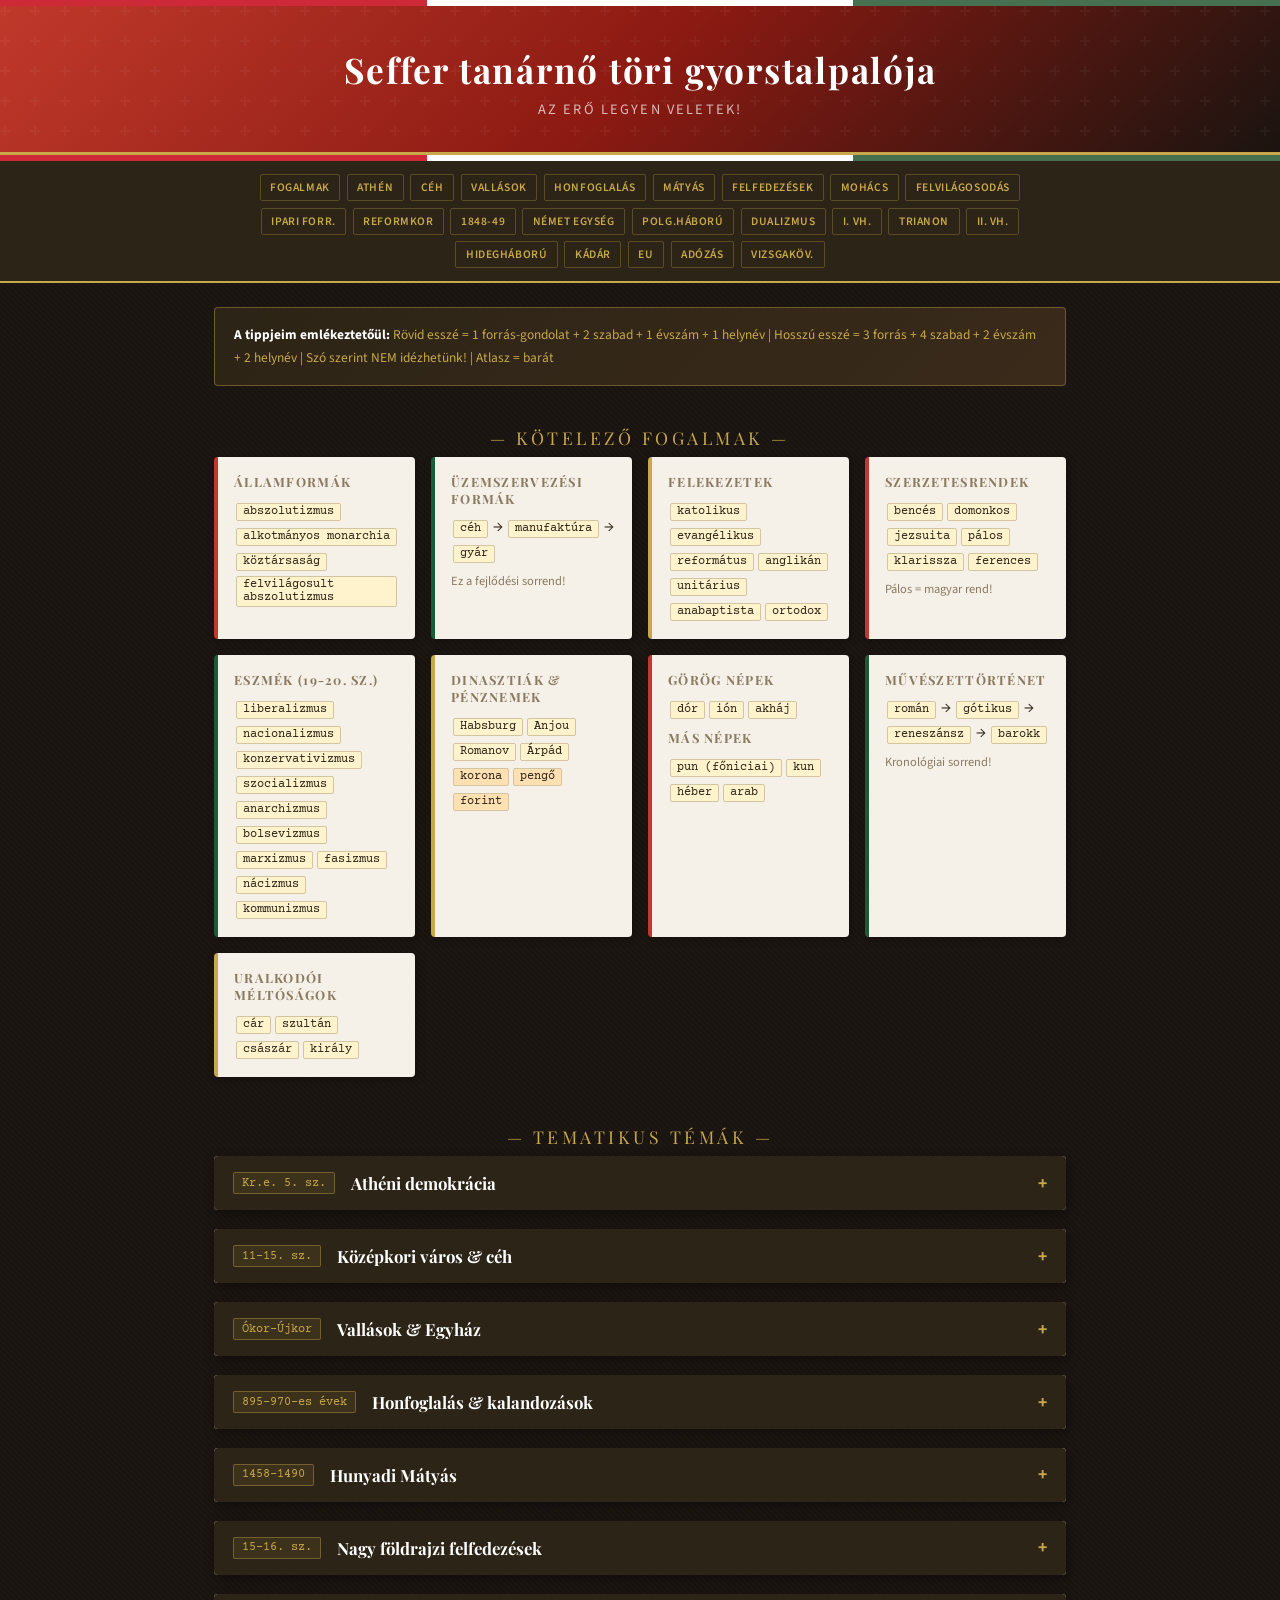
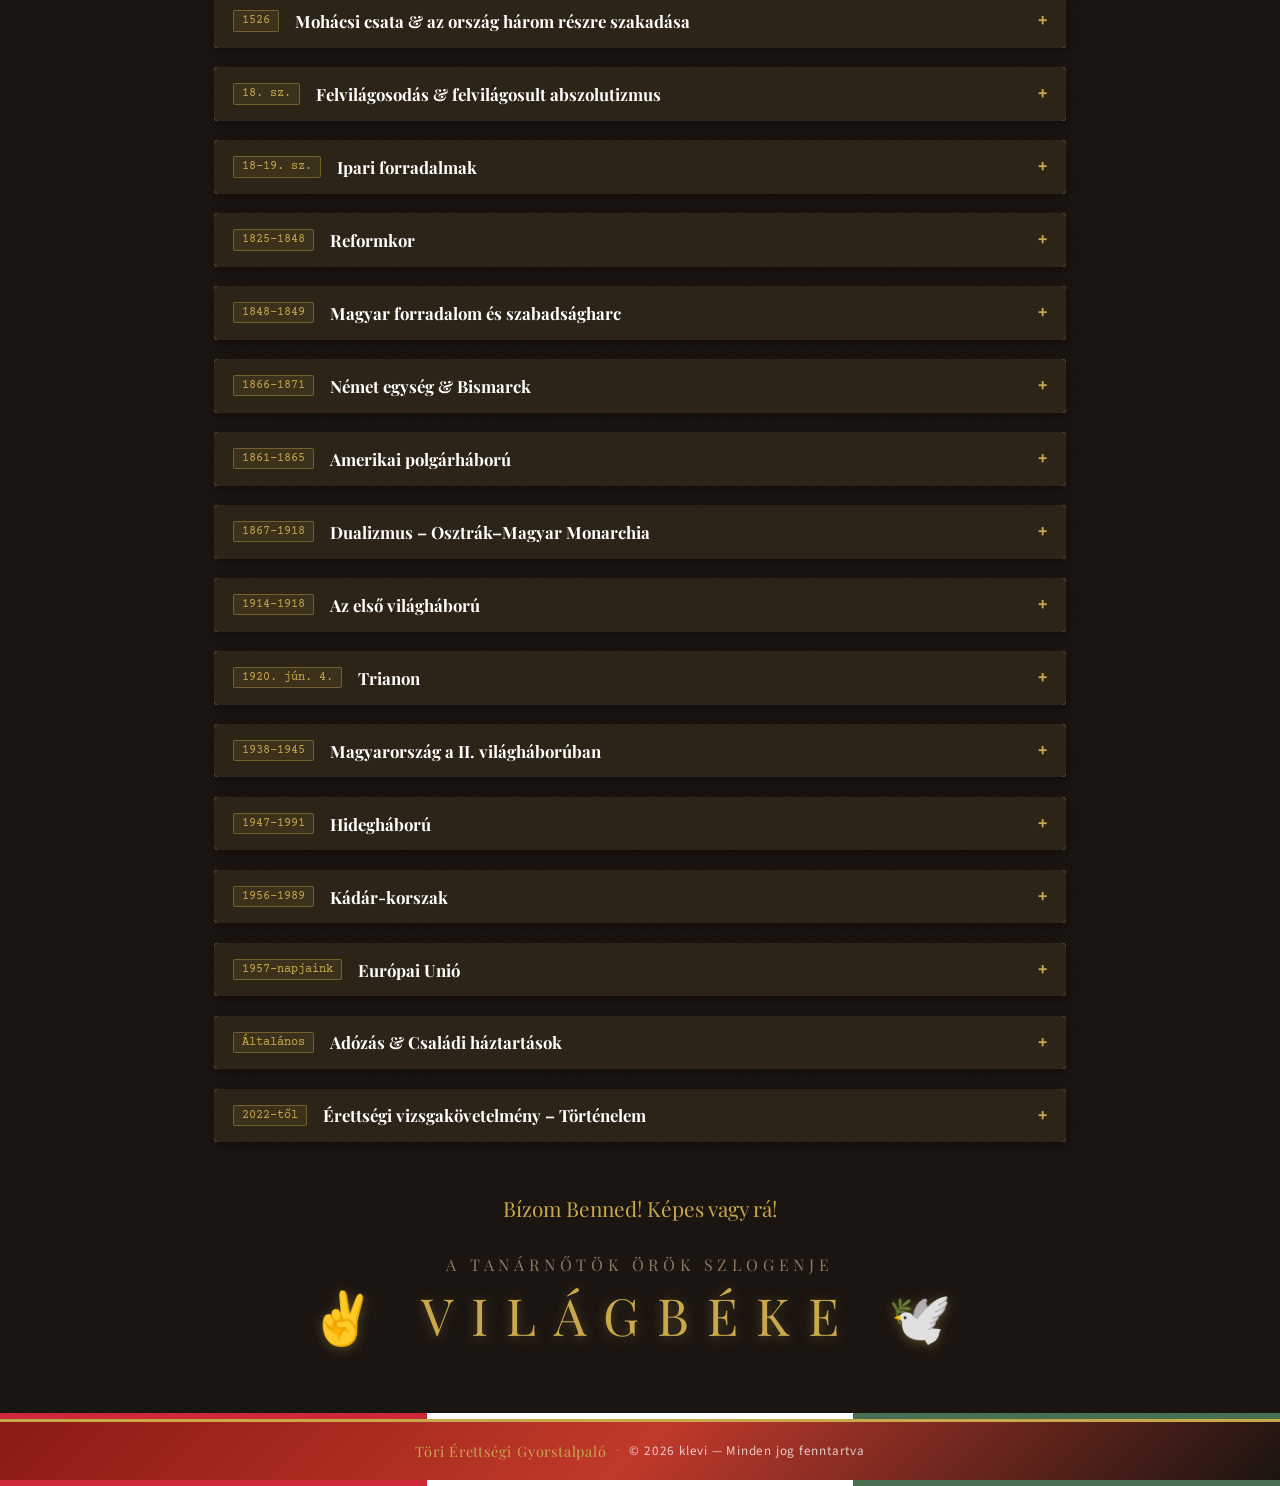
<file: index.html>
<!DOCTYPE html>
<html lang="hu">
<head>
<meta charset="UTF-8">
<meta name="viewport" content="width=device-width, initial-scale=1.0">
<meta name="robots" content="noindex">
<meta property="og:title" content="Seffer tanárnő töri gyorstalpalója">
<meta property="og:description" content="Történelem érettségi gyorstalpaló – kvízekkel, kulcsfogalmakkal és tematikus összefoglalókkal.">
<meta property="og:image" content="https://torivizsga.vercel.app/og-image.png">
<meta property="og:image:width" content="1200">
<meta property="og:image:height" content="630">
<meta property="og:image:type" content="image/png">
<meta property="og:type" content="website">
<meta name="twitter:card" content="summary_large_image">
<meta name="twitter:image" content="https://torivizsga.vercel.app/og-image.png">
<link rel="stylesheet" href="css/style.css">
<title>Seffer tanárnő gyorstalpalója</title>
</head>
<body>

<div class="flag-strip"><div class="flag-r"></div><div class="flag-w"></div><div class="flag-g"></div></div>
<div class="header">
  <h1>Seffer tanárnő töri gyorstalpalója</h1>
  <p class="subtitle">Az erő legyen veletek!</p>
</div>
<div class="flag-strip"><div class="flag-r"></div><div class="flag-w"></div><div class="flag-g"></div></div>

<nav class="nav">
  <div class="nav-inner">
    <a href="#fogalmak">Fogalmak</a>
    <a href="#athén">Athén</a>
    <a href="#cehs">Céh</a>
    <a href="#vallasok">Vallások</a>
    <a href="#honfoglalas">Honfoglalás</a>
    <a href="#matyas">Mátyás</a>
    <a href="#felfedezes">Felfedezések</a>
    <a href="#mohacs">Mohács</a>
    <a href="#felvilagosodas">Felvilágosodás</a>
    <a href="#ipari">Ipari forr.</a>
    <a href="#reformkor">Reformkor</a>
    <a href="#1848">1848-49</a>
    <a href="#nemetegyseg">Német egység</a>
    <a href="#polgarhab">Polg.háború</a>
    <a href="#dualizmus">Dualizmus</a>
    <a href="#ww1">I. vh.</a>
    <a href="#trianon">Trianon</a>
    <a href="#ww2">II. vh.</a>
    <a href="#hideghaboru">Hidegháború</a>
    <a href="#kadar">Kádár</a>
    <a href="#eu">EU</a>
    <a href="#adozas">Adózás</a>
    <a href="#vizsgainfo">Vizsgaköv.</a>
  </div>
</nav>

<div class="container">

  <div class="tip-box">
    <strong>A tippjeim emlékeztetőül:</strong> Rövid esszé = 1 forrás-gondolat + 2 szabad + 1 évszám + 1 helynév | Hosszú esszé = 3 forrás + 4 szabad + 2 évszám + 2 helynév | Szó szerint NEM idézhetünk! | Atlasz = barát
  </div>

  <!-- ========== FOGALMAK PANEL ========== -->
  <div id="fogalmak" class="section-divider">— KÖTELEZŐ FOGALMAK —</div>
  <div class="concepts-grid">

    <div class="concept-card">
      <h4>Államformák</h4>
      <span class="tag">abszolutizmus</span>
      <span class="tag">alkotmányos monarchia</span>
      <span class="tag">köztársaság</span>
      <span class="tag">felvilágosult abszolutizmus</span>
    </div>

    <div class="concept-card green">
      <h4>Üzemszervezési formák</h4>
      <span class="tag">céh</span> → <span class="tag">manufaktúra</span> → <span class="tag">gyár</span>
      <p style="font-size:0.78rem;margin-top:0.4rem;color:var(--muted)">Ez a fejlődési sorrend!</p>
    </div>

    <div class="concept-card gold">
      <h4>Felekezetek</h4>
      <span class="tag">katolikus</span><span class="tag">evangélikus</span><span class="tag">református</span><span class="tag">anglikán</span><span class="tag">unitárius</span><span class="tag">anabaptista</span><span class="tag">ortodox</span>
    </div>

    <div class="concept-card">
      <h4>Szerzetesrendek</h4>
      <span class="tag">bencés</span><span class="tag">domonkos</span><span class="tag">jezsuita</span><span class="tag">pálos</span><span class="tag">klarissza</span><span class="tag">ferences</span>
      <p style="font-size:0.78rem;margin-top:0.4rem;color:var(--muted)">Pálos = magyar rend!</p>
    </div>

    <div class="concept-card green">
      <h4>Eszmék (19-20. sz.)</h4>
      <span class="tag">liberalizmus</span><span class="tag">nacionalizmus</span><span class="tag">konzervativizmus</span><span class="tag">szocializmus</span><span class="tag">anarchizmus</span><span class="tag">bolsevizmus</span><span class="tag">marxizmus</span><span class="tag">fasizmus</span><span class="tag">nácizmus</span><span class="tag">kommunizmus</span>
    </div>

    <div class="concept-card gold">
      <h4>Dinasztiák & Pénznemek</h4>
      <span class="tag">Habsburg</span><span class="tag">Anjou</span><span class="tag">Romanov</span><span class="tag">Árpád</span>
      <br><span class="tag" style="background:#ffe0b2">korona</span><span class="tag" style="background:#ffe0b2">pengő</span><span class="tag" style="background:#ffe0b2">forint</span>
    </div>

    <div class="concept-card">
      <h4>Görög népek</h4>
      <span class="tag">dór</span><span class="tag">ión</span><span class="tag">akháj</span>
      <h4 style="margin-top:0.5rem">Más népek</h4>
      <span class="tag">pun (főniciai)</span><span class="tag">kun</span><span class="tag">héber</span><span class="tag">arab</span>
    </div>

    <div class="concept-card green">
      <h4>Művészettörténet</h4>
      <span class="tag">román</span> → <span class="tag">gótikus</span> → <span class="tag">reneszánsz</span> → <span class="tag">barokk</span>
      <p style="font-size:0.78rem;margin-top:0.4rem;color:var(--muted)">Kronológiai sorrend!</p>
    </div>

    <div class="concept-card gold">
      <h4>Uralkodói méltóságok</h4>
      <span class="tag">cár</span><span class="tag">szultán</span><span class="tag">császár</span><span class="tag">király</span>
    </div>

  </div>

  <!-- ========== TEMATIKUS BLOKKOK ========== -->
  <div class="section-divider" style="margin-top:0.5rem">— TEMATIKUS TÉMÁK —</div>

  <!-- 1. ATHÉNI DEMOKRÁCIA -->
  <div id="athén" class="section">
    <div class="section-header" onclick="toggle(this)">
      <span class="era">Kr.e. 5. sz.</span>
      <h3>Athéni demokrácia</h3>
      <span class="toggle">+</span>
    </div>
    <div class="section-body">
      <div class="row">
        <div>
          <div class="fact-block">
            <h5>Kulcsszavak & Intézmények</h5>
            <ul>
              <li><span class="concept">Ekklészia</span> – népgyűlés (döntéshozó)</li>
              <li><span class="concept">Bulé</span> – 500-ak tanácsa (törvény-előkészítés)</li>
              <li><span class="concept">Héliaia</span> – esküdtbíróság</li>
              <li><span class="concept">Sztratégosz</span> – választott hadvezér</li>
              <li><span class="concept">Osztrakiszmosz</span> – cserépszavazás (száműzés)</li>
              <li><span class="concept">Ión</span> görögök lakták Athént</li>
            </ul>
          </div>
          <div class="fact-block">
            <h5 class="g">Korlátok!</h5>
            <ul>
              <li>Csak szabad, athéni születésű <strong>férfiak</strong> szavazhattak</li>
              <li>Rabszolgák, nők, metoikoszok kizárva</li>
            </ul>
          </div>
        </div>
        <div>
          <div class="fact-block">
            <h5 class="gold">Kulcsszemélyek & Dátumok</h5>
            <ul>
              <li><span class="date">Kr.e. 594</span> – <span class="name">Szolón</span> reformjai (adósrabszolgaság eltörlése)</li>
              <li><span class="date">Kr.e. 508</span> – <span class="name">Kleiszthenész</span> (területi törzsek)</li>
              <li><span class="date">Kr.e. 461-429</span> – <span class="name">Periklész</span> kora (zsoldfizetés, aranykor)</li>
              <li><span class="date">Kr.e. 490</span> – Marathóni csata (perzsák ellen)</li>
              <li><span class="date">Kr.e. 480</span> – Thermopülai, Szalamisz</li>
            </ul>
          </div>
          <div class="warn">Athén = <strong>közvetlen demokrácia</strong>, a mai képviseleti demokráciától különbözik!</div>
        </div>
      </div>
      <div class="quiz-section" data-topic="athen"></div>
    </div>
  </div>

  <!-- 2. KÖZÉPKORI VÁROS-CÉH -->
  <div id="cehs" class="section">
    <div class="section-header" onclick="toggle(this)">
      <span class="era">11-15. sz.</span>
      <h3>Középkori város & céh</h3>
      <span class="toggle">+</span>
    </div>
    <div class="section-body">
      <div class="row">
        <div>
          <div class="fact-block">
            <h5>A céh felépítése</h5>
            <ul>
              <li><strong>Mester</strong> → <strong>Legény</strong> → <strong>Inas</strong></li>
              <li>Azonos ipart űzők érdekvédelmi szervezete</li>
              <li>Rögzített árak, minőség, munkaidő</li>
              <li>Remekművel lett valaki mester</li>
            </ul>
          </div>
          <div class="fact-block">
            <h5>Fejlődési sorrend</h5>
            <ul>
              <li><span class="concept">Céh</span> → <span class="concept">Manufaktúra</span> → <span class="concept">Gyár</span></li>
              <li>Manufaktúra: munkamegosztás, de kézi munka</li>
              <li>Gyár: gépesítés, tömegtermelés</li>
            </ul>
          </div>
        </div>
        <div>
          <div class="fact-block">
            <h5 class="g">Szerzetesrendek szerepe</h5>
            <ul>
              <li><span class="name">Bencés</span> – "Ora et labora", mezőgazdaság, kultúra</li>
              <li><span class="name">Domonkos</span> – prédikálás, inkvizíció</li>
              <li><span class="name">Ferences</span> – szegénység, népi prédikáció</li>
              <li><span class="name">Jezsuita</span> – ellenreformáció, oktatás</li>
              <li><span class="name">Pálos</span> – egyetlen magyar alapítású rend!</li>
            </ul>
          </div>
          <div class="fact-block">
            <h5 class="gold">Művészet</h5>
            <ul>
              <li><span class="concept">Román stílus</span>: vastag falak, félkör ívek, kis ablakok</li>
              <li><span class="concept">Gótikus</span>: csúcsív, karcsú torony, rózsaablak, katedrálisok</li>
              <li><span class="concept">Reneszánsz</span>: antik minták, perspektíva, humanizmus</li>
            </ul>
          </div>
        </div>
      </div>
      <div class="quiz-section" data-topic="cehs"></div>
    </div>
  </div>

  <!-- VALLÁSOK (Ókor–Újkor) -->
  <div id="vallasok" class="section">
    <div class="section-header" onclick="toggle(this)">
      <span class="era">Ókor–Újkor</span>
      <h3>Vallások & Egyház</h3>
      <span class="toggle">+</span>
    </div>
    <div class="section-body">
      <div class="row">
        <div>
          <div class="fact-block">
            <h5>Ókori vallások</h5>
            <ul>
              <li><span class="concept">Politeizmus</span> – sok isten (görög, római, egyiptomi)</li>
              <li><span class="concept">Zsidó monoteizmus</span> – egyistenhit, Jahve, Tóra, zsinagóga</li>
              <li><span class="concept">Kereszténység</span> – Jézus tanításai, apostolok terjesztik</li>
              <li><span class="date">380</span> – Nagy Theodosius: kereszténység Róma <strong>államvallása</strong></li>
              <li>Keleti: hinduizmus, buddhizmus (lélekvándorlás), taoizmus</li>
            </ul>
          </div>
          <div class="fact-block">
            <h5 class="g">Iszlám (7. sz.)</h5>
            <ul>
              <li>Alapítója: <span class="name">Mohamed</span> próféta (Mekka/Medina)</li>
              <li>Szentírás: <span class="concept">Korán</span></li>
              <li>5 pillér: hitvallás, ima, böjt (ramadán), alamizsna, zarándoklat</li>
              <li><span class="concept">Dzsihád</span> – szent háború; arab hódítás megállítva <span class="date">732</span>-ben (Poitiers)</li>
              <li>Szunnita / Síita szakadás Mohamed halála után</li>
            </ul>
          </div>
          <div class="fact-block">
            <h5 class="gold">Egyházi hierarchia (középkor)</h5>
            <ul>
              <li>Pápa → érsek → püspök → pap</li>
              <li><span class="date">1054</span> – <strong>Egyházszakadás</strong>: nyugati (katolikus) vs. keleti (ortodox)</li>
              <li>Különbség: pápai főség, cölibátus, filioque-vita</li>
            </ul>
          </div>
        </div>
        <div>
          <div class="fact-block">
            <h5>Reformáció (16. sz.)</h5>
            <ul>
              <li><span class="date">1517</span> – <span class="name">Luther Márton</span>: 95 tétel (búcsúcédula-ellenesség)</li>
              <li><span class="name">Kálvin</span> – <span class="concept">predesztináció</span>, presbiter rendszer (Genf)</li>
              <li><span class="name">Zwingli</span> – Svájc; VIII. Henrik – anglikán egyház (Anglia)</li>
              <li>Mo.-n: lutheránus → református → unitárius terjedés (16. sz. derekán)</li>
              <li><span class="date">1568</span> – Tordai ediktum: vallásszabadság (Erdély, 4 bevett vallás)</li>
            </ul>
          </div>
          <div class="fact-block">
            <h5 class="g">Ellenreformáció</h5>
            <ul>
              <li><span class="concept">Tridenti zsinat</span> (<span class="date">1545–63</span>) – katolikus megújulás tézisek</li>
              <li><span class="name">Jezsuita rend</span> – oktatás, misszió, fő ellenreformáció eszköze</li>
              <li><span class="concept">Rekatolizáció</span> – visszatérítés erőszakkal és meggyőzéssel</li>
              <li>Mo.-n: Pázmány Péter irányítja (17. sz.)</li>
              <li><span class="date">1555</span> – Augsburgi vallásbéke: „akié a föld, azé a vallás"</li>
            </ul>
          </div>
          <div class="warn"><strong>Pálos rend</strong> = egyetlen magyar alapítású szerzetesrend (Boldog Özséb, 13. sz.)!</div>
        </div>
      </div>
      <div class="quiz-section" data-topic="vallasok"></div>
    </div>
  </div>

  <!-- 3. HONFOGLALÁS-KALANDOZÁSOK -->
  <div id="honfoglalas" class="section">
    <div class="section-header" onclick="toggle(this)">
      <span class="era">895–970-es évek</span>
      <h3>Honfoglalás & kalandozások</h3>
      <span class="toggle">+</span>
    </div>
    <div class="section-body">
      <div class="row">
        <div>
          <div class="fact-block">
            <h5>Honfoglalás</h5>
            <ul>
              <li><span class="date">895-896</span> – Kárpát-medence elfoglalása</li>
              <li>Vezér: <span class="name">Árpád</span> (Árpád-ház alapítója)</li>
              <li>7 magyar törzs + kun szövetségesek</li>
              <li>Etelközből jöttek (besenyő nyomás)</li>
            </ul>
          </div>
          <div class="fact-block">
            <h5 class="g">Letelepedés és kereszténység</h5>
            <ul>
              <li><span class="name">Géza fejedelem</span> – megnyitja az utat a kereszténység felé</li>
              <li><span class="date">1000</span> – <span class="name">I. István</span> koronázása (dec. 25/jan. 1.)</li>
              <li>Pápai korona, bencés szerzetesek terjesztik a hitet</li>
              <li>Vármegyerendszer kiépítése</li>
            </ul>
          </div>
        </div>
        <div>
          <div class="fact-block">
            <h5 class="gold">Kalandozások</h5>
            <ul>
              <li><span class="date">899</span> – Brenta (győzelem Itáliában)</li>
              <li><span class="date">907</span> – Pozsonyi csata (<span class="name">Árpád</span>, győzelem bajorok ellen)</li>
              <li><span class="date">955</span> – <strong>Augsburg/Lechfeld vereség</strong> – I. Ottó megveri a magyarokat → kalandozások vége</li>
              <li>Prédaszerzés, zsákmányolás Európában (katonai demokrácia)</li>
            </ul>
          </div>
          <div class="warn">Lechfeld = a kalandozások <strong>vége</strong>, nem kezdete!</div>
        </div>
      </div>
      <div class="quiz-section" data-topic="honfoglalas"></div>
    </div>
  </div>

  <!-- 4. MÁTYÁS -->
  <div id="matyas" class="section">
    <div class="section-header" onclick="toggle(this)">
      <span class="era">1458–1490</span>
      <h3>Hunyadi Mátyás</h3>
      <span class="toggle">+</span>
    </div>
    <div class="section-body">
      <div class="row">
        <div>
          <div class="fact-block">
            <h5>Belpolitika</h5>
            <ul>
              <li>Apja: <span class="name">Hunyadi János</span> (kormányzó, belgrádi hős)</li>
              <li><span class="concept">Fekete sereg</span> – zsoldoshadsereg (nem nemesek!)</li>
              <li>Adóreform – rendszeres adóbevétel a zsoldosokra</li>
              <li>Igazságos Mátyás – mondák, néphagyomány</li>
              <li>Mátyás = <span class="name">Corvin Mátyás</span> (humanista névválasztás)</li>
            </ul>
          </div>
          <div class="fact-block">
            <h5 class="g">Kulturális élet</h5>
            <ul>
              <li><span class="concept">Reneszánsz</span> kultúra – Itáliából hozta be</li>
              <li><span class="concept">Corvina könyvtár</span> – Európa egyik leggazdagabb gyűjteménye</li>
              <li>Felesége: <span class="name">Beatrix</span> (nápolyi hercegnő)</li>
              <li>Humanista udvar, Janus Pannonius</li>
            </ul>
          </div>
        </div>
        <div>
          <div class="fact-block">
            <h5 class="gold">Külpolitika</h5>
            <ul>
              <li>Habsburg ellentét: <span class="name">III. Frigyes</span> vs. Mátyás</li>
              <li><span class="date">1485</span> – Bécs elfoglalása!</li>
              <li>Nyugat felé terjeszkedett, nem Keletre (török ellen) – sokat kritizálták</li>
              <li>Halála után: "Meghalt Mátyás, oda az igazság"</li>
              <li><span class="date">1490</span> – utód nélkül hal meg → Jagelló-kor, hanyatlás</li>
            </ul>
          </div>
          <div class="warn">Dinasztia: <strong>Árpád-ház</strong> kihalt 1301-ben → <strong>Anjou</strong> → Hunyadiak → Jagellók → <strong>Habsburg</strong></div>
        </div>
      </div>
      <div class="quiz-section" data-topic="matyas"></div>
    </div>
  </div>

  <!-- 5. FELFEDEZÉSEK -->
  <div id="felfedezes" class="section">
    <div class="section-header" onclick="toggle(this)">
      <span class="era">15–16. sz.</span>
      <h3>Nagy földrajzi felfedezések</h3>
      <span class="toggle">+</span>
    </div>
    <div class="section-body">
      <div class="row">
        <div>
          <div class="fact-block">
            <h5>Kulcsdátumok</h5>
            <ul>
              <li><span class="date">1492</span> – <span class="name">Kolumbusz Kristóf</span> → Amerika (Spanyolország)</li>
              <li><span class="date">1498</span> – <span class="name">Vasco da Gama</span> → India tengeri útja (Portugália)</li>
              <li><span class="date">1519-1522</span> – <span class="name">Magellán–Elcano</span> → első körülhajózás</li>
              <li><span class="date">1519</span> – <span class="name">Hernán Cortés</span> → aztékok (Mexikó)</li>
              <li><span class="date">1532</span> – <span class="name">Pizarro</span> → inkák (Peru)</li>
            </ul>
          </div>
        </div>
        <div>
          <div class="fact-block">
            <h5 class="g">Következmények</h5>
            <ul>
              <li><span class="concept">Gyarmatosítás</span> – Spanyol, Portugál birodalmak</li>
              <li><span class="concept">Merkantilizmus</span> – arany/ezüst felhalmozása</li>
              <li>Háromszögű kereskedelem: Európa–Afrika–Amerika</li>
              <li>Rabszolga-kereskedelem felvirágzása</li>
              <li>Élelmiszerek Európába: burgonya, kukorica, paradicsom</li>
              <li>Árforradalom – áremelkedés Európában</li>
            </ul>
          </div>
          <div class="warn">Kolumbusz <strong>nem tudta</strong>, hogy Amerikát fedezte fel – Indiát kereste!</div>
        </div>
      </div>
      <div class="quiz-section" data-topic="felfedezes"></div>
    </div>
  </div>

  <!-- 6. MOHÁCS -->
  <div id="mohacs" class="section">
    <div class="section-header" onclick="toggle(this)">
      <span class="era">1526</span>
      <h3>Mohácsi csata & az ország három részre szakadása</h3>
      <span class="toggle">+</span>
    </div>
    <div class="section-body">
      <div class="row">
        <div>
          <div class="fact-block">
            <h5>A csata</h5>
            <ul>
              <li><span class="date">1526. aug. 29.</span> – Mohácsi csata</li>
              <li><span class="name">I. Szulejmán szultán</span> vs. <span class="name">II. Lajos</span> király</li>
              <li>Magyar vereség – II. Lajos a menekülés közben megfullad</li>
              <li>~25 000 fős magyar sereg vs ~100 000 török</li>
            </ul>
          </div>
          <div class="fact-block">
            <h5 class="g">Három részre szakadás</h5>
            <ul>
              <li><span class="concept">Török hódoltság</span> – középső terület, Buda (1541-től)</li>
              <li><span class="concept">Királyi Magyarország</span> – észak-nyugat, Habsburg uralom (<span class="name">I. Ferdinánd</span>)</li>
              <li><span class="concept">Erdélyi Fejedelemség</span> – kelet, oszmán vazallus</li>
            </ul>
          </div>
        </div>
        <div>
          <div class="fact-block">
            <h5 class="gold">Habsburg kapcsolat</h5>
            <ul>
              <li>II. Lajos nővére: Habsburg Mária → I. Ferdinánd felesége</li>
              <li>II. Lajos felesége: Habsburg Mária</li>
              <li>A Habsburgok öröklik a magyar trónt</li>
              <li>Kettős királyválasztás: Ferdinánd vs. Szapolyai János</li>
            </ul>
          </div>
          <div class="warn">Buda <strong>1541</strong>-ben esik el, nem 1526-ban! A csata és Buda eleste két külön esemény.</div>
        </div>
      </div>
      <div class="quiz-section" data-topic="mohacs"></div>
    </div>
  </div>

  <!-- 7. FELVILÁGOSODÁS -->
  <div id="felvilagosodas" class="section">
    <div class="section-header" onclick="toggle(this)">
      <span class="era">18. sz.</span>
      <h3>Felvilágosodás & felvilágosult abszolutizmus</h3>
      <span class="toggle">+</span>
    </div>
    <div class="section-body">
      <div class="row">
        <div>
          <div class="fact-block">
            <h5>Főbb gondolkodók</h5>
            <ul>
              <li><span class="name">Voltaire</span> – vallási türelem, egyház-kritika</li>
              <li><span class="name">Rousseau</span> – társadalmi szerződés, népszuverenitás</li>
              <li><span class="name">Montesquieu</span> – hatalmi ágak elválasztása (3 hatalom!)</li>
              <li><span class="name">Locke</span> – természetes jogok (élet, szabadság, tulajdon)</li>
              <li><span class="concept">Enciklopédia</span> – Diderot, d'Alembert szerkesztette</li>
            </ul>
          </div>
          <div class="fact-block">
            <h5 class="g">Eszmék</h5>
            <ul>
              <li><span class="concept">Ész kultusza</span> – babona, vallás elutasítása</li>
              <li>Természetes jogok – minden ember egyenlő</li>
              <li>Haladásba vetett hit, tudományosság</li>
              <li>Deizmus – Isten csak a világ teremtője</li>
            </ul>
          </div>
        </div>
        <div>
          <div class="fact-block">
            <h5 class="gold">Felvilágosult abszolutizmus – II. József (1780-90)</h5>
            <ul>
              <li><span class="date">1781</span> – <span class="concept">Türelmi rendelet</span> (vallásszabadság)</li>
              <li><span class="date">1781</span> – Jobbágyrendelet (szabad költözés)</li>
              <li>Német nyelvrendelet → magyar nemesség ellenállása</li>
              <li>"Kalapos király" – nem koronáztatta meg magát</li>
              <li>Halálos ágyán visszavonta rendeleteit</li>
            </ul>
          </div>
          <div class="fact-block">
            <h5>Nagy-Britannia & Amerika</h5>
            <ul>
              <li><span class="date">1776</span> – Amerikai Függetlenségi Nyilatkozat</li>
              <li><span class="date">1789</span> – Francia forradalom, Emberi jogok nyilatkozata</li>
              <li><span class="concept">Alkotmányos monarchia</span> kialakulása</li>
            </ul>
          </div>
        </div>
      </div>
      <div class="quiz-section" data-topic="felvilagosodas"></div>
    </div>
  </div>

  <!-- 8. IPARI FORRADALMAK -->
  <div id="ipari" class="section">
    <div class="section-header" onclick="toggle(this)">
      <span class="era">18-19. sz.</span>
      <h3>Ipari forradalmak</h3>
      <span class="toggle">+</span>
    </div>
    <div class="section-body">
      <div class="row">
        <div>
          <div class="fact-block">
            <h5>1. ipari forradalom (Anglia, ~1760–1840)</h5>
            <ul>
              <li><span class="name">James Watt</span> – gőzgép (1769)</li>
              <li>Textilipar gépesítése (fonógép, szövőszék)</li>
              <li>Szén és vas alapú ipar</li>
              <li>Vasút megjelenése (<span class="date">1825</span> – első vasút)</li>
              <li>Üzemforma: <span class="concept">céh → manufaktúra → gyár</span></li>
            </ul>
          </div>
          <div class="fact-block">
            <h5 class="g">2. ipari forradalom (~1870-1914)</h5>
            <ul>
              <li>Elektromosság, vegyipar, acélipar, autógyártás</li>
              <li>Tömegtermelés, szalagszerű munka</li>
              <li>USA és Németország előretör</li>
              <li><span class="name">Edison</span>, <span class="name">Tesla</span>, <span class="name">Diesel</span></li>
            </ul>
          </div>
        </div>
        <div>
          <div class="fact-block">
            <h5 class="gold">Társadalmi-eszmei hatások</h5>
            <ul>
              <li>Burzsoázia (tőkések) vs. proletariátus (munkások)</li>
              <li><span class="concept">Liberalizmus</span> – szabadkereskedelem, laissez-faire</li>
              <li><span class="concept">Szocializmus / marxizmus</span> – munkásosztály érdekei</li>
              <li><span class="name">Marx–Engels</span>: Kommunista kiáltvány (<span class="date">1848</span>)</li>
              <li>Szakszervezetek, munkáspártok megjelenése</li>
            </ul>
          </div>
          <div class="fact-block">
            <h5>Magyarországon</h5>
            <ul>
              <li>Ipari forradalom <strong>késve</strong> ér ide, dualizmus korában gyorsul</li>
              <li>Vasút: Budapest–Vác (<span class="date">1846</span>)</li>
              <li>Iparágak: malomipar, élelmiszeripar</li>
            </ul>
          </div>
        </div>
      </div>
      <div class="quiz-section" data-topic="ipari"></div>
    </div>
  </div>

  <!-- 9. REFORMKOR (ÚJ) -->
  <div id="reformkor" class="section">
    <div class="section-header" onclick="toggle(this)">
      <span class="era">1825–1848</span>
      <h3>Reformkor</h3>
      <span class="toggle">+</span>
    </div>
    <div class="section-body">
      <div class="row">
        <div>
          <div class="fact-block">
            <h5>A két vezéralak</h5>
            <ul>
              <li><span class="name">Széchenyi István</span> – "a legnagyobb magyar", gazdasági reformok</li>
              <li>Saját egyévi jövedelme → MTA alapítása (<span class="date">1825</span>)</li>
              <li>Lánchíd, Tisza-szabályozás, Balatoni gőzhajózás</li>
              <li><span class="name">Kossuth Lajos</span> – politikai reformok, Pesti Hírlap szerkesztője</li>
              <li>Kossuth: gyorsabb változás, függetlenség igénye</li>
            </ul>
          </div>
          <div class="fact-block">
            <h5 class="g">Reformok céljai</h5>
            <ul>
              <li>Sajtószabadság (cenzúra eltörlése)</li>
              <li><span class="concept">Közteherviselés</span> – nemesek is fizessenek adót</li>
              <li>Jobbágyfelszabadítás (robot, dézsma eltörlése)</li>
              <li>Felelős (az országgyűlésnek felelős) kormány</li>
              <li>Magyar nyelv hivatalossá tétele</li>
            </ul>
          </div>
        </div>
        <div>
          <div class="fact-block">
            <h5 class="gold">Széchenyi vs. Kossuth</h5>
            <ul>
              <li>Széchenyi: fokozatos reformok, Habsburg-kereteken belül</li>
              <li>Kossuth: politikai függetlenség, gyorsabb változás</li>
              <li>Széchenyi: "Magyarország nem volt, hanem lesz"</li>
              <li>Mindketten: liberalizmus és nacionalizmus híve</li>
            </ul>
          </div>
          <div class="fact-block">
            <h5>Eredmények</h5>
            <ul>
              <li><span class="date">1844</span> – Magyar hivatalos államnyelv lesz</li>
              <li><span class="date">1848</span> – Úrbéri törvény (jobbágyfelszabadítás)</li>
              <li>Reformkor vezet az 1848-as forradalomhoz</li>
            </ul>
          </div>
          <div class="warn">Széchenyi és Kossuth <strong>nem barátok</strong> – egymással is vitáztak a reform irányáról!</div>
        </div>
      </div>
      <div class="quiz-section" data-topic="reformkor"></div>
    </div>
  </div>

  <!-- 10. 1848-49 -->
  <div id="1848" class="section">
    <div class="section-header" onclick="toggle(this)">
      <span class="era">1848–1849</span>
      <h3>Magyar forradalom és szabadságharc</h3>
      <span class="toggle">+</span>
    </div>
    <div class="section-body">
      <div class="row">
        <div>
          <div class="fact-block">
            <h5>Március 15.</h5>
            <ul>
              <li><span class="date">1848. márc. 15.</span> – pesti forradalom</li>
              <li><span class="name">Petőfi Sándor</span> – Nemzeti dal</li>
              <li><span class="name">Kossuth Lajos</span> – politikai vezető</li>
              <li><span class="name">Széchenyi István</span> – reformkor vezéralakja, "legnagyobb magyar"</li>
              <li>12 pont követelések: sajtószabadság, felelős kormány, jobbágyfelszabadítás</li>
            </ul>
          </div>
          <div class="fact-block">
            <h5 class="g">Szabadságharc</h5>
            <ul>
              <li><span class="name">Batthyány Lajos</span> – első felelős miniszterelnök (kivégzik)</li>
              <li>Honvédsereg felállítása, <span class="name">Görgei Artúr</span> tábornok</li>
              <li><span class="date">1849. ápr. 14.</span> – Függetlenségi nyilatkozat (Debrecen)</li>
              <li>Tavaszi hadjárat – sikerek (<span class="name">Bem, Damjanich</span>)</li>
            </ul>
          </div>
        </div>
        <div>
          <div class="fact-block">
            <h5 class="gold">Bukás & megtorlás</h5>
            <ul>
              <li>Orosz beavatkozás – I. Miklós cár segít a Habsburgoknak</li>
              <li><span class="date">1849. aug. 13.</span> – <span class="concept">Világos</span>, fegyverletétel (oroszok előtt)</li>
              <li><span class="date">1849. okt. 6.</span> – <strong>Aradi 13 vértanú</strong> kivégzése</li>
              <li><span class="date">1849. okt. 6.</span> – Batthyány kivégzése Pesten</li>
              <li><span class="name">Haynau</span> – véres megtorlás</li>
              <li>Kossuth emigrációba megy</li>
            </ul>
          </div>
          <div class="warn">okt. 6. = <strong>aradi vértanúk napja</strong> – ezt mindig tudni kell! Helyszín: Arad (ma Románia)</div>
        </div>
      </div>
      <div class="quiz-section" data-topic="1848"></div>
    </div>
  </div>

  <!-- 11. NÉMET EGYSÉG -->
  <div id="nemetegyseg" class="section">
    <div class="section-header" onclick="toggle(this)">
      <span class="era">1866–1871</span>
      <h3>Német egység & Bismarck</h3>
      <span class="toggle">+</span>
    </div>
    <div class="section-body">
      <div class="row">
        <div>
          <div class="fact-block">
            <h5>A folyamat</h5>
            <ul>
              <li><span class="name">Otto von Bismarck</span> – porosz kancellár, "vérrel és vassal"</li>
              <li><span class="date">1866</span> – Porosz–osztrák háború (<span class="concept">Königgrätz</span>) → Porosz győzelem, Ausztria kiesik a német egységből</li>
              <li><span class="date">1870-71</span> – Porosz–francia háború → Franciaország vereség</li>
              <li><span class="date">1871. jan. 18.</span> – <strong>Német Birodalom kikiáltása</strong> Versailles-ban (tükörteremben!)</li>
            </ul>
          </div>
        </div>
        <div>
          <div class="fact-block">
            <h5 class="g">Ideológia & összefüggések</h5>
            <ul>
              <li><span class="concept">Nacionalizmus</span> – közös nyelv, kultúra → egységes állam igénye</li>
              <li>I. Vilmos → I. Vilmos császár (Hohenzollern)</li>
              <li>Párizs ostroma, Elzász-Lotaringia elvétele Franciaországtól</li>
              <li>Bismarcki rendszer – szövetségek hálója Európában</li>
            </ul>
          </div>
          <div class="warn">A magyar kiegyezés (<span class="date">1867</span>) és Königgrätz (<span class="date">1866</span>) összefügg – az osztrákok a vereség után kompromisszumra kényszerülnek!</div>
        </div>
      </div>
      <div class="quiz-section" data-topic="nemetegyseg"></div>
    </div>
  </div>

  <!-- 12. AMERIKAI POLGÁRHÁBORÚ -->
  <div id="polgarhab" class="section">
    <div class="section-header" onclick="toggle(this)">
      <span class="era">1861–1865</span>
      <h3>Amerikai polgárháború</h3>
      <span class="toggle">+</span>
    </div>
    <div class="section-body">
      <div class="row">
        <div>
          <div class="fact-block">
            <h5>Előzmények & okok</h5>
            <ul>
              <li>Észak (Unió) – iparosodott, rabszolgaság-ellenes</li>
              <li>Dél (Konföderáció) – ültetvényes gazdaság, rabszolgaság</li>
              <li><span class="name">Abraham Lincoln</span> – 16. elnök, republikanista, rabszolgaság-ellenes</li>
              <li>11 déli állam kiválik → Konföderáció</li>
            </ul>
          </div>
          <div class="fact-block">
            <h5 class="g">Fordulópontok</h5>
            <ul>
              <li><span class="date">1863. jan. 1.</span> – Emancipációs nyilatkozat (rabszolgák felszabadítása délen)</li>
              <li><span class="date">1863</span> – Gettysburg (északi fordulat)</li>
              <li><span class="name">Ulysses S. Grant</span> – uniós főparancsnok</li>
              <li><span class="name">Robert E. Lee</span> – konföderációs főparancsnok</li>
            </ul>
          </div>
        </div>
        <div>
          <div class="fact-block">
            <h5 class="gold">Vége & következmények</h5>
            <ul>
              <li><span class="date">1865. ápr.</span> – Lee megadja magát Appomattox-nál</li>
              <li>Lincoln meggyilkolása (<span class="date">1865. ápr. 14.</span>)</li>
              <li>Rabszolgaság eltörlése alkotmányos szinten (13. alkotmánykiegészítés)</li>
              <li>USA megerősödik, ipari nagyhatalom lesz</li>
            </ul>
          </div>
          <div class="warn">Az USA <strong>köztársaság</strong> (nem monarchia), a polgárháború is köztársasági keretben zajlik</div>
        </div>
      </div>
      <div class="quiz-section" data-topic="polgarhab"></div>
    </div>
  </div>

  <!-- 13. DUALIZMUS -->
  <div id="dualizmus" class="section">
    <div class="section-header" onclick="toggle(this)">
      <span class="era">1867–1918</span>
      <h3>Dualizmus – Osztrák–Magyar Monarchia</h3>
      <span class="toggle">+</span>
    </div>
    <div class="section-body">
      <div class="row">
        <div>
          <div class="fact-block">
            <h5>A kiegyezés</h5>
            <ul>
              <li><span class="date">1867</span> – Kiegyezés (<span class="name">Deák Ferenc</span> munkája)</li>
              <li>Közös uralkodó: <span class="name">Ferenc József</span> (<span class="concept">császár</span> és <span class="concept">király</span>)</li>
              <li>Közös ügyek: hadügy, külügy, pénzügy</li>
              <li>Pénznem: <span class="concept">korona</span></li>
            </ul>
          </div>
          <div class="fact-block">
            <h5 class="g">Nemzetiségi viszonyok</h5>
            <ul>
              <li><span class="date">1868</span> – Nemzetiségi törvény (Eötvös–Deák) – elvileg liberális</li>
              <li>Valóság: <span class="concept">magyarosítás</span> (oktatás, közigazgatás magyarul)</li>
              <li>Magyarok: ~48% az ország népességéből</li>
              <li>Szlovákok, Románok, Szerbek, Horvátok, Németek</li>
            </ul>
          </div>
        </div>
        <div>
          <div class="fact-block">
            <h5 class="gold">Fejlődés & feszültségek</h5>
            <ul>
              <li>Gazdasági fellendülés: Budapest kiépül, ipar fejlődik</li>
              <li>Millennium (<span class="date">1896</span>) – honfoglalás 1000. évfordulója</li>
              <li>Szociális feszültségek: munkásság, agrárszegénység</li>
              <li><span class="concept">Nacionalizmus</span> erősödik a nemzetiségek körében</li>
              <li>Horvát–Magyar kiegyezés (<span class="date">1868</span>)</li>
            </ul>
          </div>
          <div class="warn">A Monarchia <strong>alkotmányos monarchia</strong>, nem abszolutizmus!</div>
        </div>
      </div>
      <div class="quiz-section" data-topic="dualizmus"></div>
    </div>
  </div>

  <!-- 14. I. VILÁGHÁBORÚ (ÚJ) -->
  <div id="ww1" class="section">
    <div class="section-header" onclick="toggle(this)">
      <span class="era">1914–1918</span>
      <h3>Az első világháború</h3>
      <span class="toggle">+</span>
    </div>
    <div class="section-body">
      <div class="row">
        <div>
          <div class="fact-block">
            <h5>Kiváltó ok & szövetségi rendszerek</h5>
            <ul>
              <li><span class="date">1914. jún. 28.</span> – <span class="name">Ferenc Ferdinánd</span> meggyilkolása Szarajevóban</li>
              <li><strong>Központi hatalmak:</strong> Németország, Oszt.–Magyar Monarchia, Oszmán Birodalom, Bulgária</li>
              <li><strong>Antant:</strong> Franciaország, Oroszország, Nagy-Britannia (USA 1917-től)</li>
              <li>Mély háttérokok: imperializmus, nacionalizmus, szövetségi rendszerek, fegyverkezési verseny</li>
            </ul>
          </div>
          <div class="fact-block">
            <h5 class="g">Hadviselés jellege</h5>
            <ul>
              <li><span class="concept">Állóháború</span> – lövészárkok, frontok nem mozdulnak</li>
              <li>Gáztámadások, tankok, repülők – új fegyverek</li>
              <li>Verdun, Somme – hatalmas veszteségek</li>
              <li>Keleti front: Oroszország 1917-ben kilép (forradalom)</li>
            </ul>
          </div>
        </div>
        <div>
          <div class="fact-block">
            <h5 class="gold">Magyarország & a háború vége</h5>
            <ul>
              <li>Monarchia részeként Magyarország is hadban áll</li>
              <li><span class="date">1918. nov. 11.</span> – fegyverszünet Compiègne-ben, Központi hatalmak veresége</li>
              <li><span class="date">1918. okt.</span> – <span class="concept">őszirózsás forradalom</span> (<span class="name">Károlyi Mihály</span>)</li>
              <li>Monarchia felbomlik → utódállamok</li>
              <li>Versailles-i békerendszer: Magyarország = Trianon (1920)</li>
            </ul>
          </div>
          <div class="warn">Az I. vh. nem csak katonai esemény – előkészíti a II. vh.-t: Németország megalázása, gazdasági válság, fasizmus felemelkedése</div>
        </div>
      </div>
      <div class="quiz-section" data-topic="ww1"></div>
    </div>
  </div>

  <!-- 15. TRIANON -->
  <div id="trianon" class="section">
    <div class="section-header" onclick="toggle(this)">
      <span class="era">1920. jún. 4.</span>
      <h3>Trianon</h3>
      <span class="toggle">+</span>
    </div>
    <div class="section-body">
      <div class="row">
        <div>
          <div class="fact-block">
            <h5>A békediktátum</h5>
            <ul>
              <li><span class="date">1920. jún. 4.</span> – Trianoni békeszerződés aláírása</li>
              <li>Helyszín: Versailles-i kastély, Nagy-Trianon palota</li>
              <li>Magyarország elveszíti területének <strong>~2/3-át</strong></li>
              <li>Magyar anyanyelvű népesség ~1/3-a határon kívülre kerül</li>
            </ul>
          </div>
          <div class="fact-block">
            <h5 class="g">Utódállamok</h5>
            <ul>
              <li><strong>Csehszlovákia</strong> – Felvidék, Kárpátalja</li>
              <li><strong>Románia</strong> – Erdély, Partium</li>
              <li><strong>SHS Királyság</strong> (Jugoszlávia) – Délvidék, Horvátország</li>
              <li><strong>Ausztria</strong> – Burgenland</li>
            </ul>
          </div>
        </div>
        <div>
          <div class="fact-block">
            <h5 class="gold">Magyar belpolitika</h5>
            <ul>
              <li>Forradalmak: őszirózsás forradalom (<span class="date">1918</span>), Tanácsköztársaság (<span class="date">1919</span>)</li>
              <li><span class="name">Horthy Miklós</span> – kormányzó (<span class="date">1920-1944</span>)</li>
              <li>Formálisan: Magyar Királyság (király nélkül)</li>
              <li><span class="concept">Revizionizmus</span> – határok megváltoztatásának igénye</li>
            </ul>
          </div>
          <div class="warn">Trianon = I. vh. utáni békediktátum. A II. vh. utáni: <strong>Párizsi béke (1947)</strong> – visszaállítja a trianoni határokat</div>
        </div>
      </div>
      <div class="quiz-section" data-topic="trianon"></div>
    </div>
  </div>

  <!-- 16. II. VILÁGHÁBORÚ -->
  <div id="ww2" class="section">
    <div class="section-header" onclick="toggle(this)">
      <span class="era">1938–1945</span>
      <h3>Magyarország a II. világháborúban</h3>
      <span class="toggle">+</span>
    </div>
    <div class="section-body">
      <div class="row">
        <div>
          <div class="fact-block">
            <h5>Területvisszaszerzések</h5>
            <ul>
              <li><span class="date">1938</span> – I. bécsi döntés (Felvidék déli sávja)</li>
              <li><span class="date">1939</span> – Kárpátalja visszacsatolása</li>
              <li><span class="date">1940</span> – II. bécsi döntés (Észak-Erdély)</li>
              <li><span class="date">1941</span> – Délvidék visszafoglalása</li>
            </ul>
          </div>
          <div class="fact-block">
            <h5 class="g">Hadba lépés</h5>
            <ul>
              <li><span class="date">1941. jún.</span> – Magyarország hadba lép a Szovjetunió ellen</li>
              <li>Kassai bombázás ürügyén (tisztázatlan máig)</li>
              <li><span class="name">Horthy</span> – taktikázó, próbálja egyensúlyozni</li>
              <li><span class="date">1942-43 tél</span> – <strong>Don-kanyar</strong>: 2. magyar hadsereg megsemmisülése (~200 000 fő)</li>
            </ul>
          </div>
        </div>
        <div>
          <div class="fact-block">
            <h5 class="gold">1944-45</h5>
            <ul>
              <li><span class="date">1944. márc. 19.</span> – Német megszállás (Magyarország)</li>
              <li>Holocaust: ~600 000 zsidó deportálása, Auschwitz</li>
              <li><span class="name">Eichmann</span> irányítja a deportálásokat</li>
              <li><span class="date">1944. okt. 15.</span> – Horthy kiugrási kísérlete sikertelen</li>
              <li><span class="concept">Nyilasok</span> hatalomra (<span class="name">Szálasi Ferenc</span>)</li>
              <li><span class="date">1945. ápr. 4.</span> – szovjet csapatok "felszabadítják"/megszállják Mo.-t</li>
            </ul>
          </div>
          <div class="warn">Ideológia: <strong>nácizmus</strong> (Németország), <strong>fasizmus</strong> (Olaszország), <strong>nyilas</strong> (Magyarország) – rokon, de különböző mozgalmak</div>
        </div>
      </div>
      <div class="quiz-section" data-topic="ww2"></div>
    </div>
  </div>

  <!-- 17. HIDEGHÁBORÚ -->
  <div id="hideghaboru" class="section">
    <div class="section-header" onclick="toggle(this)">
      <span class="era">1947–1991</span>
      <h3>Hidegháború</h3>
      <span class="toggle">+</span>
    </div>
    <div class="section-body">
      <div class="row">
        <div>
          <div class="fact-block">
            <h5>Két tömb</h5>
            <ul>
              <li><strong>Nyugat</strong>: USA, NATO (<span class="date">1949</span>), Marshall-terv, demokrácia</li>
              <li><strong>Kelet</strong>: Szovjetunió, Varsói Szerződés (<span class="date">1955</span>), kommunizmus</li>
              <li><span class="concept">Vasfüggöny</span> – Churchill (<span class="date">1946</span>), határvonal Európában</li>
              <li><span class="concept">Truman-doktrína</span> – feltartóztatási politika (<span class="date">1947</span>)</li>
            </ul>
          </div>
          <div class="fact-block">
            <h5 class="g">Válságpontok</h5>
            <ul>
              <li><span class="date">1948-49</span> – Berlini blokád</li>
              <li><span class="date">1950-53</span> – Koreai háború</li>
              <li><span class="date">1956</span> – Magyar forradalom (szovjet beavatkozás)</li>
              <li><span class="date">1961</span> – Berlini fal felépítése</li>
              <li><span class="date">1962</span> – Kubai rakétaválság (Kennedy vs. Hruscsov)</li>
              <li><span class="date">1968</span> – Prágai tavasz (szovjet bevonulás)</li>
            </ul>
          </div>
        </div>
        <div>
          <div class="fact-block">
            <h5 class="gold">Vége</h5>
            <ul>
              <li><span class="name">Gorbacsov</span> – glasznoszty, peresztrojka (<span class="date">1985-től</span>)</li>
              <li><span class="date">1989</span> – Rendszerváltások Keleten, berlini fal leomlása</li>
              <li><span class="date">1991</span> – Szovjetunió felbomlása</li>
              <li>Magyarország: <span class="date">1989. okt. 23.</span> – Magyar Köztársaság kikiáltása</li>
            </ul>
          </div>
          <div class="warn">A hidegháború <strong>nem fegyveres konfliktus</strong> volt a két szuperhatalom között – közvetett háborúk, propaganda, fegyverkezési verseny</div>
        </div>
      </div>
      <div class="quiz-section" data-topic="hideghaboru"></div>
    </div>
  </div>

  <!-- 18. KÁDÁR-KORSZAK -->
  <div id="kadar" class="section">
    <div class="section-header" onclick="toggle(this)">
      <span class="era">1956–1989</span>
      <h3>Kádár-korszak</h3>
      <span class="toggle">+</span>
    </div>
    <div class="section-body">
      <div class="row">
        <div>
          <div class="fact-block">
            <h5>Az 1956-os forradalom</h5>
            <ul>
              <li><span class="date">1956. okt. 23.</span> – kitör a forradalom Budapesten</li>
              <li><span class="name">Nagy Imre</span> – miniszterelnök, semlegességet hirdet</li>
              <li>Szovjet beavatkozás nov. 4-én – leverik a forradalmat</li>
              <li><span class="name">Kádár János</span> – hatalomra kerül szovjet támogatással</li>
              <li>Nagy Imrét kivégzik (<span class="date">1958</span>)</li>
            </ul>
          </div>
          <div class="fact-block">
            <h5 class="g">Konszolidáció</h5>
            <ul>
              <li>"Aki nincs ellenünk, az velünk van" – nyitás</li>
              <li><span class="concept">Gulyáskommunizmus</span> – viszonylagos jólét, fogyasztás</li>
              <li><span class="date">1968</span> – Új Gazdasági Mechanizmus (NEM): piaci elemek</li>
              <li>Politikai enyhülés – kevesebb terror</li>
            </ul>
          </div>
        </div>
        <div>
          <div class="fact-block">
            <h5 class="gold">Hanyatlás & rendszerváltás</h5>
            <ul>
              <li>80-as évek: adósságválság, elégedetlenség</li>
              <li><span class="date">1989. febr.</span> – Kerekasztal-tárgyalások</li>
              <li><span class="date">1989. máj. 2.</span> – Vasfüggöny lebontása (határnyitás NDK-soknak)</li>
              <li><span class="date">1989. okt. 23.</span> – Magyar Köztársaság kikiáltása</li>
              <li><span class="date">1990</span> – szabad választások → MDF-győzelem, Antall József</li>
            </ul>
          </div>
          <div class="warn">Ideológia: <span class="concept">kommunizmus</span> – egypártrendszer, állami tulajdon, tervgazdálkodás</div>
        </div>
      </div>
      <div class="quiz-section" data-topic="kadar"></div>
    </div>
  </div>

  <!-- 19. EU -->
  <div id="eu" class="section">
    <div class="section-header" onclick="toggle(this)">
      <span class="era">1957–napjaink</span>
      <h3>Európai Unió</h3>
      <span class="toggle">+</span>
    </div>
    <div class="section-body">
      <div class="row">
        <div>
          <div class="fact-block">
            <h5>Fejlődési szakaszok</h5>
            <ul>
              <li><span class="date">1951</span> – ESZAK (Montánunió) – szén és acél</li>
              <li><span class="date">1957</span> – Római Szerződés → EGK (Európai Gazdasági Közösség)</li>
              <li><span class="date">1992</span> – Maastrichti Szerződés → EU (politikai unió)</li>
              <li><span class="date">2002</span> – Euró bankjegyek bevezetése</li>
            </ul>
          </div>
        </div>
        <div>
          <div class="fact-block">
            <h5 class="g">Magyarország</h5>
            <ul>
              <li><span class="date">2004. máj. 1.</span> – Magyarország csatlakozik az EU-hoz</li>
              <li>Euró nincs bevezetve (forint maradt)</li>
              <li>Schengen-övezet tagja (<span class="date">2007</span>)</li>
              <li>4 alapszabadság: áruk, személyek, tőke, szolgáltatások szabad áramlása</li>
            </ul>
          </div>
          <div class="warn">Alapítók (<span class="date">1957</span>): Franciaország, NSZK, Olaszország, Belgium, Hollandia, Luxemburg</div>
        </div>
      </div>
      <div class="quiz-section" data-topic="eu"></div>
    </div>
  </div>

  <!-- 20. ADÓZÁS & HÁZTARTÁS -->
  <div id="adozas" class="section">
    <div class="section-header" onclick="toggle(this)">
      <span class="era">Általános</span>
      <h3>Adózás & Családi háztartások</h3>
      <span class="toggle">+</span>
    </div>
    <div class="section-body">
      <div class="row">
        <div>
          <div class="fact-block">
            <h5>Adótípusok</h5>
            <ul>
              <li><span class="concept">Közvetlen (egyenes) adó</span> – jövedelem, vagyon alapján (SZJA)</li>
              <li><span class="concept">Közvetett adó</span> – fogyasztásra rakva, ÁFA</li>
              <li><span class="concept">Progresszív</span> – több jövedelem → magasabb %-os adó</li>
              <li><span class="concept">Proporcionális</span> – egykulcsos, mindenkire egyforma %</li>
            </ul>
          </div>
          <div class="fact-block">
            <h5 class="g">Történeti adóformák</h5>
            <ul>
              <li><span class="concept">Tized</span> – egyházi adó (termés 1/10-e)</li>
              <li><span class="concept">Kilenced</span> – földesúrnak (termés 1/9-e)</li>
              <li><span class="concept">Kapuadó</span> – középkor, portánként</li>
              <li><span class="concept">Robot</span> – ingyenes munka a földesúrnak</li>
            </ul>
          </div>
        </div>
        <div>
          <div class="fact-block">
            <h5 class="gold">Háztartás-gazdaságtan</h5>
            <ul>
              <li><span class="concept">Bevétel</span> – munkabér, kamat, járadék, transzfer</li>
              <li><span class="concept">Kiadás</span> – szükségletek, megtakarítás, adó</li>
              <li><span class="concept">Megtakarítás</span> = Bevétel − Fogyasztás</li>
              <li>Háztartás = termelő ÉS fogyasztó egyszerre</li>
              <li><span class="concept">Költségvetés</span>: egyensúly / hiány / többlet</li>
            </ul>
          </div>
          <div class="warn">Ha adózásról van forrás: figyeld, ki fizeti (paraszt, polgár, nemes?), milyen formában (pénz, természetben?) és mikor (melyik korszak)!</div>
        </div>
      </div>
      <div class="quiz-section" data-topic="adozas"></div>
    </div>
  </div>

  <!-- 21. VIZSGAKÖVETELMÉNY -->
  <div id="vizsgainfo" class="section">
    <div class="section-header" onclick="toggle(this)">
      <span class="era">2022-től</span>
      <h3>Érettségi vizsgakövetelmény – Történelem</h3>
      <span class="toggle">+</span>
    </div>
    <div class="section-body">
      <div class="row">
        <div>
          <div class="fact-block">
            <h5>Írásbeli vizsga</h5>
            <ul>
              <li><strong>Középszint</strong>: 180 perc, 100 pont</li>
              <li><strong>Emelt szint</strong>: 240 perc (100 perc + 140 perc), 100 pont</li>
              <li>I. rész: 12 rövid feladat → 50 pont</li>
              <li>II. rész: esszék → 50 pont</li>
              <li>Minden feladathoz forrás tartozik (szöveg/kép/térkép/diagram)</li>
            </ul>
          </div>
          <div class="fact-block">
            <h5 class="g">12 feladat megoszlása (I. rész)</h5>
            <ul>
              <li>1. témakör (ókor) → 1 feladat</li>
              <li>7. témakör (jelenkor) → 1 feladat</li>
              <li>2–6. témakör → 2-2 feladat</li>
              <li>Legalább 50%-a magyar történelemre vonatkozik</li>
              <li>Kötelező: komplex forráselemző feladat MH-ból</li>
            </ul>
          </div>
          <div class="fact-block">
            <h5 class="gold">Esszék – középszint (II. rész)</h5>
            <ul>
              <li>4 feladatból <strong>2-t kell választani</strong></li>
              <li>1 rövid (100–130 szó) = egyetemes tört.</li>
              <li>1 hosszú (210–260 szó) = magyar tört.</li>
              <li>Egyik 1849-ig, másik 1849 után kell legyen</li>
              <li><strong>Ha rövid = 1849 előtt → hosszú = 1849 után!</strong></li>
            </ul>
          </div>
        </div>
        <div>
          <div class="fact-block">
            <h5>Szóbeli vizsga</h5>
            <ul>
              <li><strong>Középszint</strong>: 15 perc, 50 pont</li>
              <li><strong>Emelt szint</strong>: 20 perc, 50 pont</li>
              <li>Tételsor: 20–22 tétel, 3–6 forrás/tétel</li>
              <li>Atlasz megengedett, vázlat készíthető</li>
            </ul>
          </div>
          <div class="fact-block">
            <h5 class="g">Szóbeli értékelési szempontok</h5>
            <ul>
              <li>Feladatmegértés: <strong>4 pont</strong></li>
              <li>Tájékozódás térben és időben: <strong>6 pont</strong></li>
              <li>Kommunikáció, szaknyelv: <strong>10 pont</strong></li>
              <li>Ismeretszerzés, forráshasználat: <strong>12 pont</strong></li>
              <li>Történelmi gondolkodás és ismeretek: <strong>18 pont</strong></li>
              <li>Összesen: <strong>50 pont</strong></li>
            </ul>
          </div>
          <div class="fact-block">
            <h5 class="gold">7 témakör (B rész)</h5>
            <ul>
              <li>1. Az ókor &nbsp; 2. A középkor &nbsp; 3. A kora újkor</li>
              <li>4. Az újkor &nbsp; 5. A világháborúk kora</li>
              <li>6. A hidegháború kora &nbsp; 7. A jelenkor</li>
            </ul>
          </div>
          <div class="warn">Ha feladatmegértés = 0 pont → a tétel egésze 0 pont! Erre figyelj a legjobban!</div>
        </div>
      </div>
      <div class="fact-block" style="margin-top:0.8rem">
        <h5>Feladatlap tartalmi arányok (mindkét szint)</h5>
        <ul style="display:flex;flex-wrap:wrap;gap:0.2rem 1.5rem">
          <li>Politika, állam, jog: <strong>35–45%</strong></li>
          <li>Társadalom, életmód, kultúra: <strong>17–23%</strong></li>
          <li>Gazdaság, technika: <strong>17–23%</strong></li>
          <li>Eszme és vallás: <strong>17–23%</strong></li>
        </ul>
      </div>
      <div class="quiz-section" data-topic="vizsgainfo"></div>
    </div>
  </div>

  <div style="text-align:center; padding: 2rem 0 1rem; color: var(--gold); font-family: 'Playfair Display', serif; font-size: 1.3rem;">
    Bízom Benned! Képes vagy rá!
  </div>

  <div style="text-align:center; padding: 1rem 0 2.5rem; font-family: 'Playfair Display', serif;">
    <span style="font-size: 1rem; color: var(--muted); letter-spacing: 0.3em; text-transform: uppercase; display: block; margin-bottom: 0.4rem;">A tanárnőtök örök szlogenje</span>
    <span style="font-size: 3.2rem; color: var(--gold); text-transform: uppercase; letter-spacing: 0.35em; display: block; text-shadow: 0 2px 12px rgba(201,168,76,0.35);">✌️ VILÁG&shy;BÉKE 🕊️</span>
  </div>

</div>

<div class="flag-strip"><div class="flag-r"></div><div class="flag-w"></div><div class="flag-g"></div></div>
<footer class="site-footer">
  <div class="footer-inner">
    <span class="footer-brand">Töri Érettségi Gyorstalpaló</span>
    <span class="footer-sep">·</span>
    <span class="footer-copy">&copy; <span id="footer-year"></span> klevi &mdash; Minden jog fenntartva</span>
  </div>
</footer>
<div class="flag-strip"><div class="flag-r"></div><div class="flag-w"></div><div class="flag-g"></div></div>

<script src="js/script.js"></script>
</body>
</html>
</file>
<file: css/style.css>
@import url('https://fonts.googleapis.com/css2?family=Playfair+Display:ital,wght@0,700;1,400&family=Source+Sans+3:wght@300;400;600&family=Courier+Prime:ital@0;1&display=swap');

  :root {
    --red: #c0392b;
    --green: #1a5c38;
    --gold: #c9a84c;
    --dark: #1a1410;
    --paper: #f5f0e8;
    --ink: #2c2416;
    --muted: #8a7a60;
    --highlight: #fff3cd;
    --border: #d4c5a0;
  }

  * { margin: 0; padding: 0; box-sizing: border-box; }

  body {
    background: var(--dark);
    font-family: 'Source Sans 3', sans-serif;
    color: var(--ink);
    min-height: 100vh;
    background-image: repeating-linear-gradient(
      45deg,
      transparent,
      transparent 2px,
      rgba(255,255,255,0.01) 2px,
      rgba(255,255,255,0.01) 4px
    );
  }

  .header {
    background: linear-gradient(135deg, var(--red) 0%, #8b1a12 50%, var(--dark) 100%);
    padding: 2.5rem 2rem 2rem;
    text-align: center;
    position: relative;
    overflow: hidden;
    border-bottom: 3px solid var(--gold);
  }
  .header::before {
    content: '';
    position: absolute;
    inset: 0;
    background: url("data:image/svg+xml,%3Csvg width='60' height='60' viewBox='0 0 60 60' xmlns='http://www.w3.org/2000/svg'%3E%3Cg fill='none' fill-rule='evenodd'%3E%3Cg fill='%23ffffff' fill-opacity='0.04'%3E%3Cpath d='M36 34v-4h-2v4h-4v2h4v4h2v-4h4v-2h-4zm0-30V0h-2v4h-4v2h4v4h2V6h4V4h-4zM6 34v-4H4v4H0v2h4v4h2v-4h4v-2H6zM6 4V0H4v4H0v2h4v4h2V6h4V4H6z'/%3E%3C/g%3E%3C/g%3E%3C/svg%3E");
  }
  .header h1 {
    font-family: 'Playfair Display', serif;
    font-size: 2.2rem;
    color: white;
    letter-spacing: 0.05em;
    position: relative;
  }
  .header .subtitle {
    color: rgba(255,255,255,0.7);
    font-size: 0.9rem;
    margin-top: 0.4rem;
    letter-spacing: 0.15em;
    text-transform: uppercase;
    position: relative;
  }
  .flag-strip {
    display: flex;
    height: 6px;
    width: 100%;
  }
  .flag-strip div { flex: 1; }
  .flag-r { background: #ce2939; }
  .flag-w { background: #ffffff; }
  .flag-g { background: #477050; }

  .nav {
    background: var(--ink);
    border-bottom: 2px solid var(--gold);
  }
  .nav-inner {
    max-width: 900px;
    margin: 0 auto;
    padding: 0.8rem 1.5rem;
    display: flex;
    flex-wrap: wrap;
    gap: 0.4rem;
    justify-content: center;
  }
  .nav a {
    color: var(--gold);
    text-decoration: none;
    font-size: 0.72rem;
    font-weight: 600;
    letter-spacing: 0.05em;
    padding: 0.25rem 0.6rem;
    border: 1px solid rgba(201,168,76,0.3);
    border-radius: 2px;
    transition: all 0.2s;
    text-transform: uppercase;
  }
  .nav a:hover { background: var(--gold); color: var(--dark); }

  .container { max-width: 900px; margin: 0 auto; padding: 1.5rem; }

  .concepts-grid {
    display: grid;
    grid-template-columns: repeat(auto-fill, minmax(200px, 1fr));
    gap: 1rem;
    margin-bottom: 2rem;
  }
  .concept-card {
    background: var(--paper);
    border-radius: 4px;
    padding: 1rem;
    border-left: 4px solid var(--red);
    box-shadow: 2px 2px 8px rgba(0,0,0,0.3);
    animation: fadeIn 0.4s ease both;
  }
  .concept-card.green { border-left-color: var(--green); }
  .concept-card.gold { border-left-color: var(--gold); }
  .concept-card h4 {
    font-family: 'Playfair Display', serif;
    font-size: 0.8rem;
    text-transform: uppercase;
    letter-spacing: 0.1em;
    color: var(--muted);
    margin-bottom: 0.5rem;
  }
  .concept-card p {
    font-size: 0.85rem;
    line-height: 1.6;
    color: var(--ink);
  }
  .concept-card .tag {
    display: inline-block;
    background: var(--highlight);
    border: 1px solid var(--border);
    border-radius: 2px;
    font-size: 0.75rem;
    padding: 0.1rem 0.4rem;
    margin: 0.15rem 0.1rem;
    font-family: 'Courier Prime', monospace;
  }

  .section {
    background: var(--paper);
    border-radius: 4px;
    margin-bottom: 1.2rem;
    box-shadow: 2px 4px 12px rgba(0,0,0,0.4);
    overflow: hidden;
    animation: fadeIn 0.4s ease both;
  }
  .section-header {
    display: flex;
    align-items: center;
    gap: 1rem;
    padding: 0.9rem 1.2rem;
    cursor: pointer;
    background: linear-gradient(90deg, var(--ink) 0%, #2c2416 100%);
    user-select: none;
    transition: background 0.2s;
  }
  .section-header:hover { background: linear-gradient(90deg, #2c2416 0%, var(--red) 100%); }
  .section-header .era {
    font-family: 'Courier Prime', monospace;
    font-size: 0.75rem;
    color: var(--gold);
    background: rgba(201,168,76,0.1);
    border: 1px solid rgba(201,168,76,0.4);
    padding: 0.2rem 0.5rem;
    border-radius: 2px;
    white-space: nowrap;
  }
  .section-header h3 {
    font-family: 'Playfair Display', serif;
    font-size: 1.05rem;
    color: white;
    flex: 1;
  }
  .section-header .toggle {
    color: var(--gold);
    font-size: 1.1rem;
    font-weight: bold;
    transition: transform 0.3s;
  }
  .section-header.open .toggle { transform: rotate(45deg); }

  .section-body {
    padding: 1.2rem 1.4rem;
    display: none;
    border-top: 1px solid var(--border);
  }
  .section-body.open { display: block; }

  .row { display: grid; grid-template-columns: 1fr 1fr; gap: 1.2rem; }
  @media(max-width: 600px) { .row { grid-template-columns: 1fr; } }

  .fact-block { margin-bottom: 0.8rem; }
  .fact-block h5 {
    font-size: 0.72rem;
    text-transform: uppercase;
    letter-spacing: 0.12em;
    color: var(--red);
    font-weight: 600;
    margin-bottom: 0.3rem;
    border-bottom: 1px solid var(--border);
    padding-bottom: 0.2rem;
  }
  .fact-block h5.g { color: var(--green); }
  .fact-block h5.gold { color: #9a7a2c; }
  .fact-block ul {
    list-style: none;
    padding: 0;
  }
  .fact-block ul li {
    font-size: 0.86rem;
    padding: 0.18rem 0;
    color: var(--ink);
    padding-left: 1rem;
    position: relative;
    line-height: 1.45;
  }
  .fact-block ul li::before {
    content: '▸';
    position: absolute;
    left: 0;
    color: var(--muted);
    font-size: 0.7rem;
    top: 0.22rem;
  }
  .fact-block p {
    font-size: 0.86rem;
    line-height: 1.6;
    color: var(--ink);
  }

  .date { font-family: 'Courier Prime', monospace; font-weight: bold; color: var(--red); }
  .name { font-weight: 600; color: var(--green); }
  .concept { font-style: italic; color: #7a6040; }
  .warn {
    background: #fff3cd;
    border: 1px solid #ffc107;
    border-radius: 3px;
    padding: 0.5rem 0.8rem;
    font-size: 0.82rem;
    margin-top: 0.6rem;
    display: flex;
    gap: 0.5rem;
    align-items: flex-start;
  }

  .section-divider {
    text-align: center;
    padding: 1rem 0 0.5rem;
    font-family: 'Playfair Display', serif;
    font-size: 1.1rem;
    color: var(--gold);
    letter-spacing: 0.2em;
  }

  @keyframes fadeIn {
    from { opacity: 0; transform: translateY(8px); }
    to { opacity: 1; transform: translateY(0); }
  }

  .tip-box {
    background: linear-gradient(135deg, var(--ink), #3a2a1a);
    color: var(--gold);
    border-radius: 4px;
    padding: 1rem 1.2rem;
    margin-bottom: 1.5rem;
    border: 1px solid rgba(201,168,76,0.4);
    font-size: 0.84rem;
    line-height: 1.7;
  }
  .tip-box strong { color: white; }

  .site-footer {
    background: linear-gradient(135deg, #8b1a12 0%, var(--red) 50%, var(--dark) 100%);
    border-top: 3px solid var(--gold);
    padding: 1.2rem 2rem;
    text-align: center;
  }
  .footer-inner {
    max-width: 900px;
    margin: 0 auto;
    display: flex;
    align-items: center;
    justify-content: center;
    flex-wrap: wrap;
    gap: 0.6rem;
    font-size: 0.82rem;
    color: rgba(255,255,255,0.75);
    letter-spacing: 0.06em;
  }
  .footer-brand {
    font-family: 'Playfair Display', serif;
    color: var(--gold);
    font-size: 0.9rem;
  }
  .footer-sep { color: rgba(255,255,255,0.3); }
  .footer-copy { font-family: 'Source Sans 3', sans-serif; }

  /* ── QUIZ STYLES ── */
  .quiz-section {
    margin-top: 1.3rem;
    border-top: 2px dashed var(--border);
    padding-top: 1rem;
  }
  .quiz-header {
    display: flex;
    align-items: center;
    justify-content: space-between;
    margin-bottom: 0.75rem;
  }
  .quiz-label {
    font-size: 0.72rem;
    text-transform: uppercase;
    letter-spacing: 0.12em;
    color: #9a7a2c;
    font-weight: 700;
  }
  .quiz-progress {
    font-family: 'Courier Prime', monospace;
    font-size: 0.78rem;
    color: var(--muted);
    background: var(--highlight);
    border: 1px solid var(--border);
    border-radius: 2px;
    padding: 0.1rem 0.5rem;
  }
  .flip-card { position: relative; }
  .flip-front {
    background: linear-gradient(135deg, #fff8f0, var(--paper));
    border: 1px solid var(--border);
    border-radius: 4px;
    padding: 1rem 1.1rem;
    display: flex;
    flex-direction: column;
    gap: 0.75rem;
    min-height: 110px;
  }
  .flip-back {
    background: linear-gradient(135deg, #f0faf3, #e8f5ec);
    border: 1px solid #a8d5b0;
    border-radius: 4px;
    padding: 1rem 1.1rem;
    display: none;
    flex-direction: column;
    gap: 0.6rem;
    min-height: 110px;
    animation: cardReveal 0.28s ease;
  }
  .flip-card.flipped .flip-front { display: none; }
  .flip-card.flipped .flip-back { display: flex; }

  @keyframes cardReveal {
    from { opacity: 0; transform: translateY(5px) scale(0.985); }
    to   { opacity: 1; transform: translateY(0)  scale(1); }
  }
  .flip-q {
    font-size: 0.92rem;
    font-weight: 600;
    color: var(--ink);
    line-height: 1.55;
    flex: 1;
  }
  .flip-a-label {
    font-size: 0.66rem;
    text-transform: uppercase;
    letter-spacing: 0.12em;
    color: var(--green);
    font-weight: 700;
  }
  .flip-a {
    font-size: 0.88rem;
    color: var(--ink);
    line-height: 1.6;
    flex: 1;
  }
  .btn-reveal {
    display: inline-block;
    background: var(--red);
    color: white;
    border: none;
    border-radius: 3px;
    padding: 0.32rem 0.9rem;
    font-size: 0.78rem;
    font-weight: 600;
    cursor: pointer;
    letter-spacing: 0.04em;
    font-family: 'Source Sans 3', sans-serif;
    transition: background 0.18s, transform 0.1s;
    align-self: flex-start;
  }
  .btn-reveal:hover { background: #9b2335; }
  .btn-reveal:active { transform: scale(0.97); }
  .btn-reveal.green-btn { background: var(--green); }
  .btn-reveal.green-btn:hover { background: #134a2c; }

  .quiz-nav {
    display: flex;
    gap: 0.5rem;
    margin-top: 0.6rem;
    align-items: center;
  }
  .btn-qnav {
    background: transparent;
    color: var(--muted);
    border: 1px solid var(--border);
    border-radius: 3px;
    padding: 0.26rem 0.7rem;
    font-size: 0.78rem;
    cursor: pointer;
    transition: all 0.18s;
    font-family: 'Source Sans 3', sans-serif;
  }
  .btn-qnav:hover:not(:disabled) {
    border-color: var(--gold);
    color: var(--ink);
    background: var(--highlight);
  }
  .btn-qnav:disabled { opacity: 0.28; cursor: not-allowed; }
</file>
